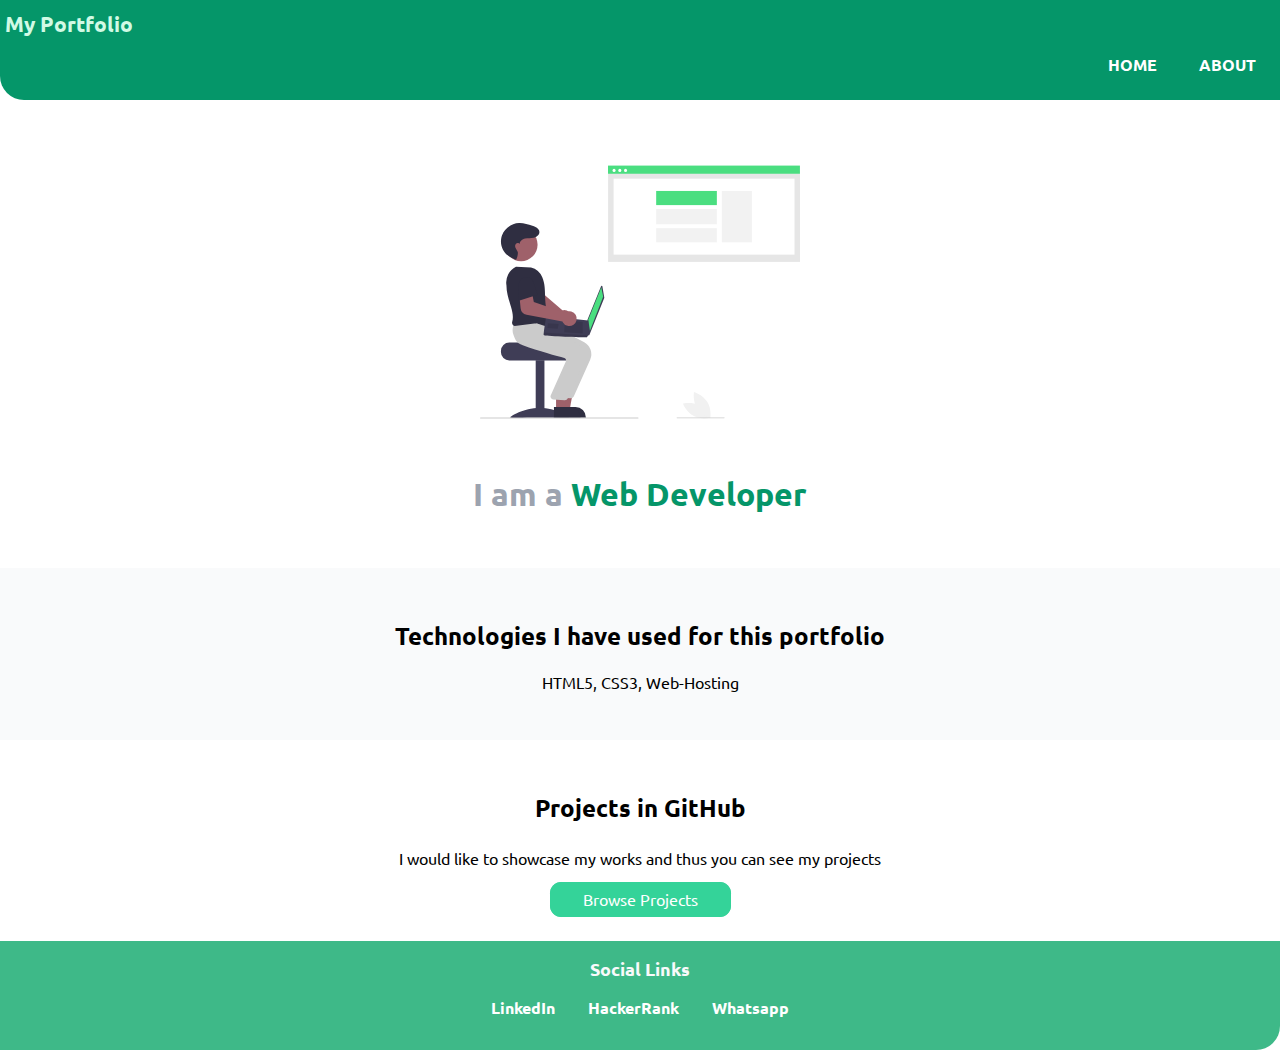
<file: index.html>
<!DOCTYPE html>
<html lang="en">
<head>
    <meta charset="UTF-8">
    <meta name="viewport" content="width=device-width, initial-scale=1.0">
    <title>Home | Portfolio</title>
    <link rel="stylesheet" href="style.css">
</head>
<body>
    <nav class="nav-section">
    <div class="nav-text">My Portfolio</div>
    <ul class="nav-pills">
        <li class="list-item-inline"><a class="text-list" href="/">HOME</a></li>
        <!-- <li class="footer-item-inline"><a class="text-footer" href="/">PRODUCT</a></li> -->
        <li class="list-item-inline"><a class="text-list" href="/about.html">ABOUT</a></li>
    </ul>
    </nav>
    <header class="header-pad">
        <img class="header-img" src="images\web-dev image.svg">
        <h1>I am a <span class="span-col">Web Developer</span></h1>
    </header>
    <section class="section section-bg">
        <div class="container-centre container section-bg">
            <h2>Technologies I have used for this portfolio</h2>
            <p>HTML5, CSS3, Web-Hosting</p>
        </div>
    </section>
    <section class="section">
        <div class="container-centre container">
            <h2>Projects in GitHub</h2>
            <p class="para-pad">I would like to showcase my works and thus you can see my projects</p>
            <a class="linkpad link-primary" href ="https://github.com/sumanroy1995">Browse Projects</a>
            <!-- <a href class="linkpad link-secondary" ="/">Secondary Link</a> -->
        </div>
    </section>
    <footer class="footer">
        <div class="footer-head">Social Links</div>
        <ul class="footer-pad">
            <li class="footer-item-inline"><a class="text-list" href="https://www.linkedin.com/in/sumanroymyself/">LinkedIn</a></li>
            <li class="footer-item-inline"><a class="text-list" href="https://www.hackerrank.com/sumanroy8909?hr_r=1">HackerRank</a></li>
            <li class="footer-item-inline"><a class="text-list" href="https://tinyurl.com/5n98t5r3">Whatsapp</a></li>
        </ul>
    </footer>      
</body>
</html>
</file>
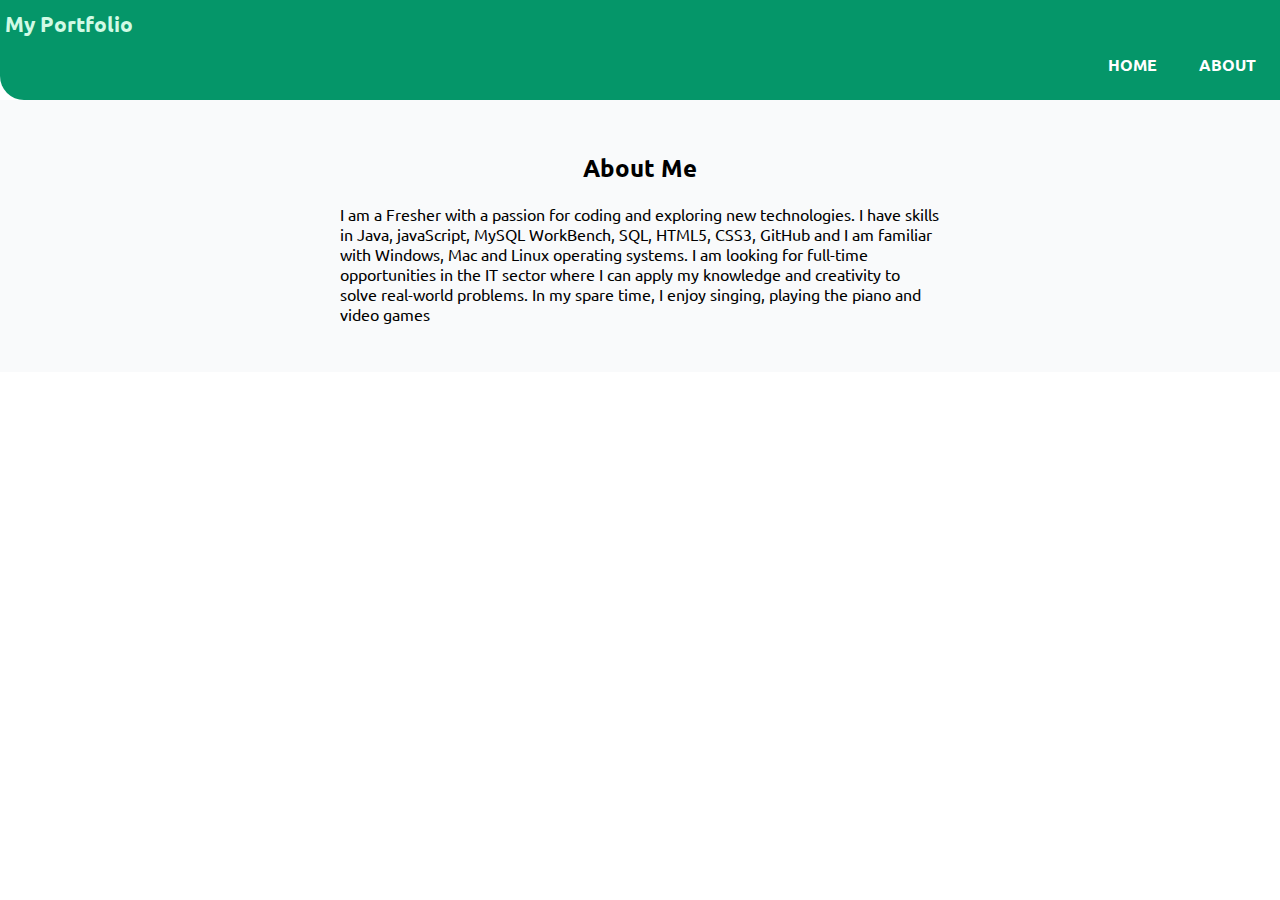
<file: about.html>
<!DOCTYPE html>
<html lang="en">
<head>
    <meta charset="UTF-8">
    <meta name="viewport" content="width=device-width, initial-scale=1.0">
    <title>About</title>
    <link rel="stylesheet" href="style.css">
</head>
<body>
    <nav class="nav-section">
        <div class="nav-text">My Portfolio</div>
        <ul class="nav-pills">
            <li class="list-item-inline"><a class="text-list" href="/">HOME</a></li>
            <!-- <li class="list-item-inline"><a class="text-list" href="/">PRODUCT</a></li> -->
            <li class="list-item-inline"><a class="text-list" href="/">ABOUT</a></li>
        </ul>
        </nav>
        <section class="section section-bg">
            <div class="container-centre container section-bg">
                <h2>About Me</h2>
                <p class="section-para">I am a Fresher with a passion for coding and exploring new technologies. I have skills in Java, javaScript, MySQL WorkBench, SQL, HTML5, CSS3, GitHub and I am familiar with Windows, Mac and Linux operating systems. I am looking for full-time opportunities in the IT sector where I can apply my knowledge and creativity to solve real-world problems. In my spare time, I enjoy singing, playing the piano and video games</p>
            </div>
        </section>
</body>
</html>
</file>
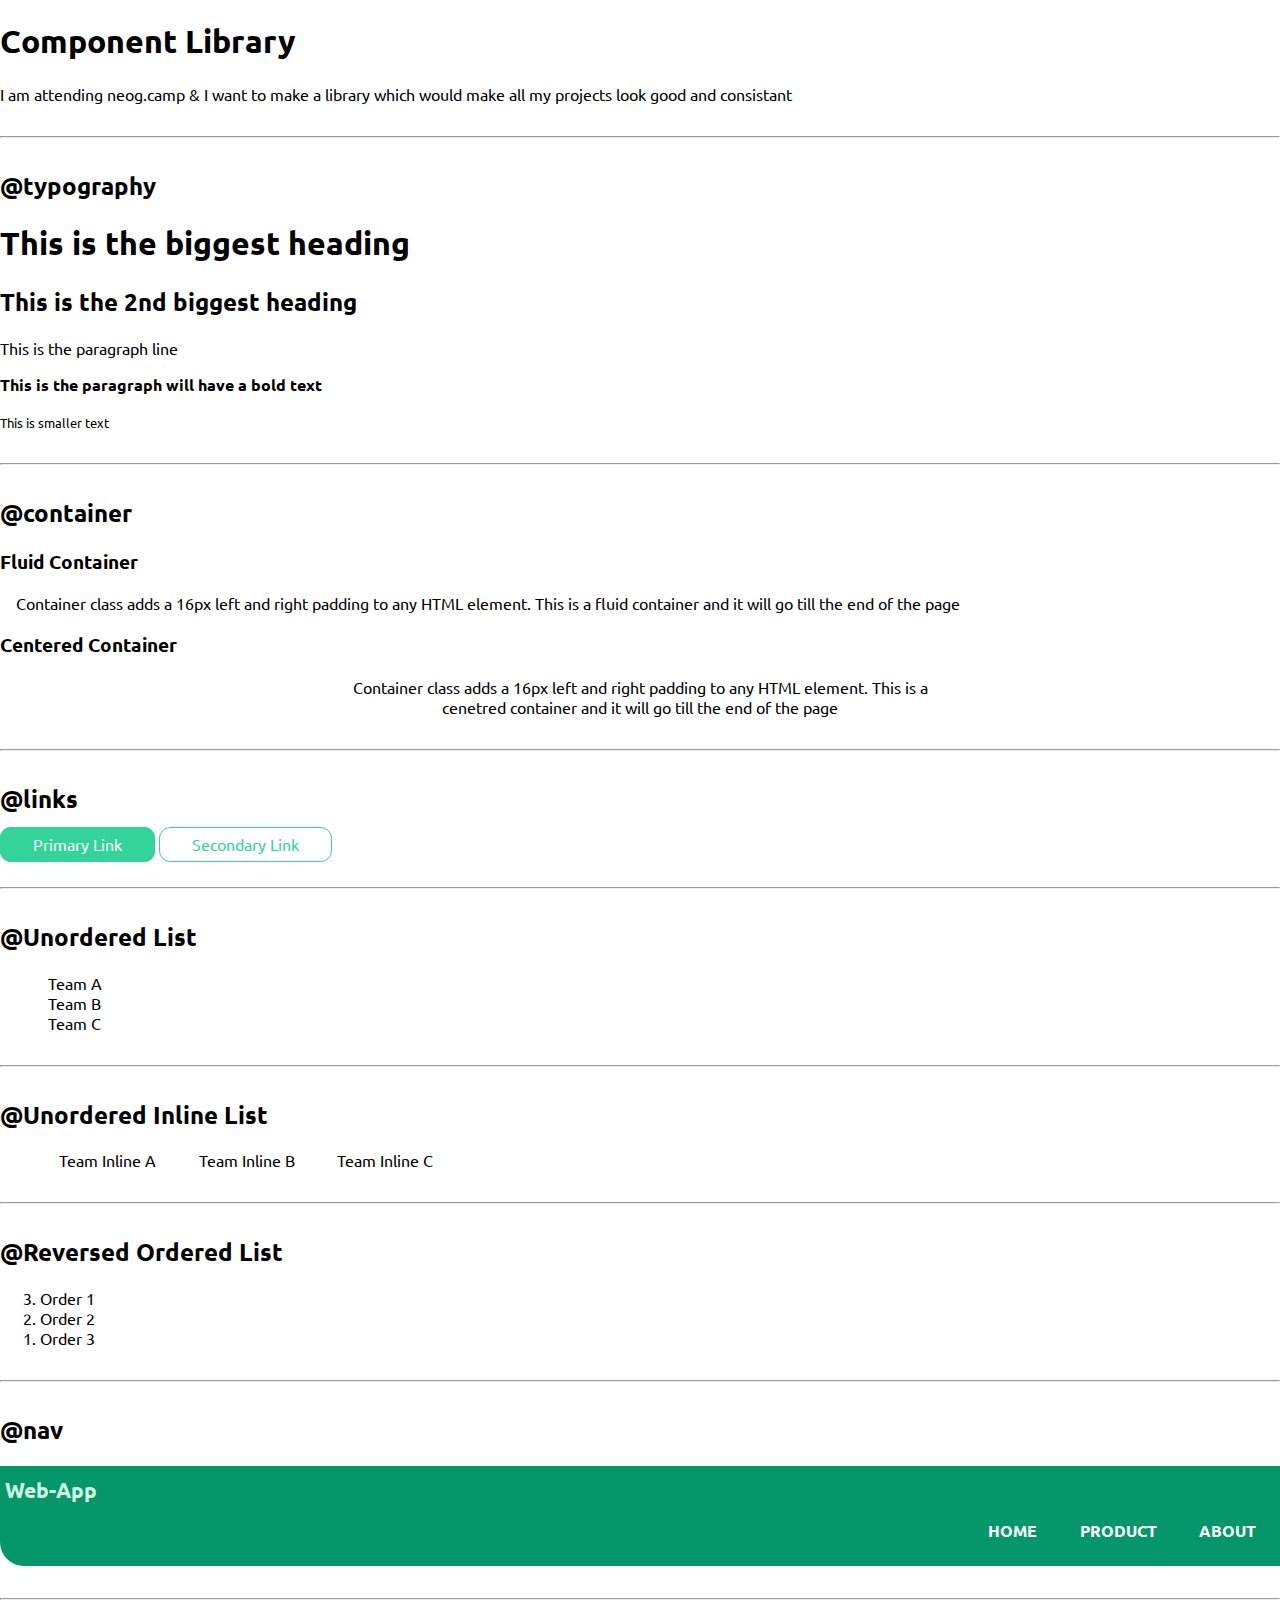
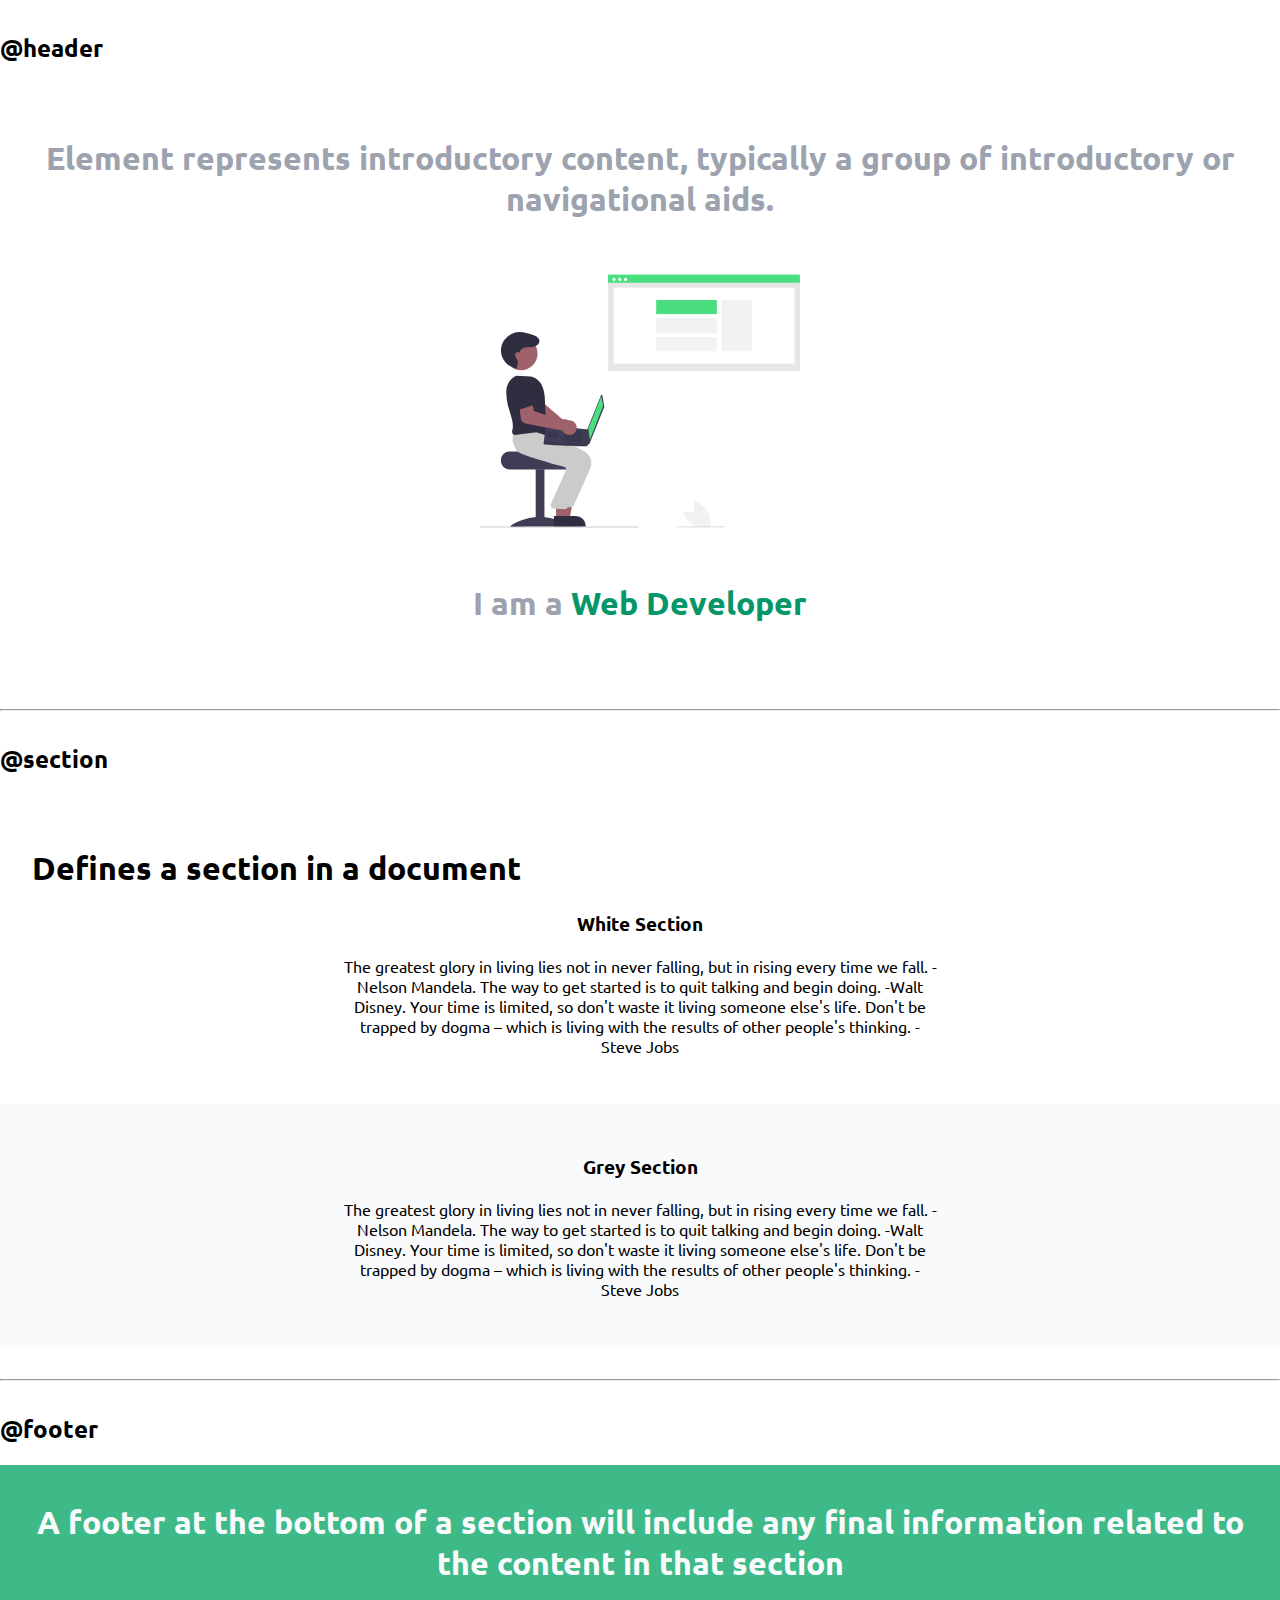
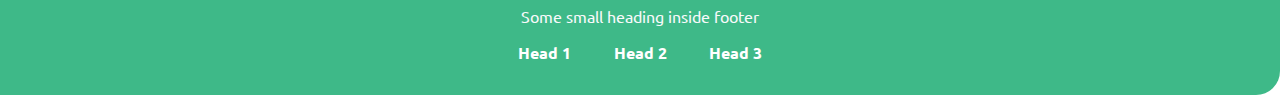
<file: lib/components.html>
<!DOCTYPE html>
<html lang="en">
<head>
    <meta charset="UTF-8">
    <meta name="viewport" content="width=device-width, initial-scale=1.0">
    <title>Component Library</title>
    <link rel="stylesheet" href="/style.css">
</head>
<body>
    <h1>Component Library</h1>
    <p>I am attending neog.camp & I want to make a library which would make all my projects look good and consistant</p>
    <hr>
    <h2>@typography</h2>
    <h1>This is the biggest heading</h1>
    <h2>This is the 2nd biggest heading</h2>
    <p>This is the paragraph line</p>
    <p><strong>This is the paragraph will have a bold text</strong></p>
    <small>This is smaller text</small>
    <hr>
    <h2>@container</h2>
    <h3>Fluid Container</h3>
    <div class="container">Container class adds a 16px left and right padding to any HTML element. This is a fluid container and it will go till the end of the page</div>
    <h3>Centered Container</h3>
    <div class="container container-centre">Container class adds a 16px left and right padding to any HTML element. This is a cenetred container and it will go till the end of the page</div>
    <hr>
    <h2>@links</h2>
    <a href class="linkpad link-primary" ="/">Primary Link</a>
    <a href class="linkpad link-secondary" ="/">Secondary Link</a>
    <hr>
    <h2>@Unordered List</h2>
    <ul class="list-non-bullet">
        <li class="list-item">Team A</li>
        <li class="list-item">Team B</li>
        <li class="list-item">Team C</li>
    </ul>
    <hr>
    <h2>@Unordered Inline List</h2>
    <ul class="list-non-bullet">
        <li class="list-item-inline">Team Inline A</li>
        <li class="list-item-inline">Team Inline B</li>
        <li class="list-item-inline">Team Inline C</li>
    </ul>
    <hr>
    <h2>@Reversed Ordered List</h2>
    <ol reversed>
        <li>Order 1</li>
        <li>Order 2</li>
        <li>Order 3</li>
    </ol>
    <hr>
    <h2>@nav</h2>
    <nav class="nav-section">
    <div class="nav-text">Web-App</div>
    <ul class="nav-pills">
        <li class="list-item-inline"><a class="text-list" href="/">HOME</a></li>
        <li class="list-item-inline"><a class="text-list" href="/">PRODUCT</a></li>
        <li class="list-item-inline"><a class="text-list" href="/">ABOUT</a></li>
    </ul>
    </nav>
    <hr>
    <h2>@header</h2>
    <header class="header-pad">
        <h1>Element represents introductory content, typically a group of introductory or navigational aids.</h1>
        <img class="header-img" src="\images\web-dev image.svg">
        <h1>I am a <span class="span-col">Web Developer</span></h1>
    </header>
    <hr>
    <h2>@section</h2>
    <section class="section">
        <h1>Defines a section in a document</h1>
        <div class="container-centre container">
        <h3>White Section</h3>
        <p>The greatest glory in living lies not in never falling, but in rising every time we fall. -Nelson Mandela. The way to get started is to quit talking and begin doing. -Walt Disney. Your time is limited, so don't waste it living someone else's life. Don't be trapped by dogma – which is living with the results of other people's thinking. -Steve Jobs</p>
    </section>
        </div>
    <section class="section section-bg">
        <div class="container-centre container section-bg">
            <h3>Grey Section</h3>
            <p>The greatest glory in living lies not in never falling, but in rising every time we fall. -Nelson Mandela. The way to get started is to quit talking and begin doing. -Walt Disney. Your time is limited, so don't waste it living someone else's life. Don't be trapped by dogma – which is living with the results of other people's thinking. -Steve Jobs</p>
        </div>
    </section>
    <hr>
    <h2>@footer</h2>
    <!-- We can't use typography here -->
    <footer class="footer">
        <h1>A footer at the bottom of a section will include any final information related to the content in that section</h1>
        <div>Some small heading inside footer</div>
        <ul class="footer-pad">
            <li class="list-item-inline"><a class="text-list" href="/">Head 1</a></li>
            <li class="list-item-inline"><a class="text-list" href="/">Head 2</a></li>
            <li class="list-item-inline"><a class="text-list" href="/">Head 3</a></li>
        </ul>
    </footer>  
    <!-- <div style="height: 50vh;">
    </div> -->
</body>
</html>
</file>
<file: style.css>
@import url('https://fonts.googleapis.com/css2?family=Ubuntu:wght@300;400;700&display=swap');
body{
    font-family: 'Ubuntu', sans-serif;
    margin: 0px;
}
:root{
    --color:#34D399;
    --navcolor: #059669;
    --darkgray: #9CA3AF;
    --lightgray: #F9FAFB;
    --footercol: #3eb988;
    --navtextcol: #D1FAE5;
}
hr{
    margin: 2rem 0rem;
}
.container{
    padding-left:1rem;
    padding-right:1rem;
}
.container-centre{
    max-width: 600px;
    text-align: center;
    margin: auto;
}
.linkpad{
    text-decoration: none;
    padding: 0.4rem 2rem;
}
.link-primary{
    background-color: var(--color);
    color: white;
    border:1px solid var(--color);
    border-radius: 0.7rem;
}
.link-secondary{
    color: var(--color);
    border:1px solid var(--color);
    border-radius: 0.7rem;
}
.list-non-bullet{
    list-style:none;
}
.list-item{
    padding: 0rem 0.5rem;
}
.list-item-inline{
    display: inline;
    padding:0rem 1.2rem;
}
.nav-section{
    background-color: var(--navcolor);
    color:white;
    padding: 0.6rem 0.3rem;
    border-bottom-left-radius: 1.5rem;
}
.nav-text{
    font-weight: bold;
    font-size: 1.3rem;
    color: var(--navtextcol);
}
.text-list{
    text-decoration: none;
    color: white;
    font-weight: bold;
}
.nav-pills{
    text-align: right;
}
.header-pad{
    padding: 2rem;
    color: var(--darkgray);
    text-align: center;
}
.header-pad .header-img{
    height: 320px;
    width:320px;
    display: block;
    margin: auto;
}
.header-pad .span-col{
    color: var(--navcolor);
}
/* .section h3{
    text-align: center;
} */
.section-bg{
    background-color: var(--lightgray);
}
.section{
    padding: 2rem;
}
.section .para-pad{
    padding: 0.3rem;
}
.section .section-para{
    text-align: left;
}
.footer{
    background-color:var(--footercol);
    color: #F9FAFB;
    padding: 1rem 1rem;
    text-align: center;
    border-bottom-right-radius: 1.5rem;
}
.footer .footer-head{
    font-weight: bold;
    font-size: large;
}
.footer .footer-pad{
    padding-inline-start: 0px;
}
.footer-item-inline{
    display: inline;
    padding: 0rem 0.9rem;
}
</file>
